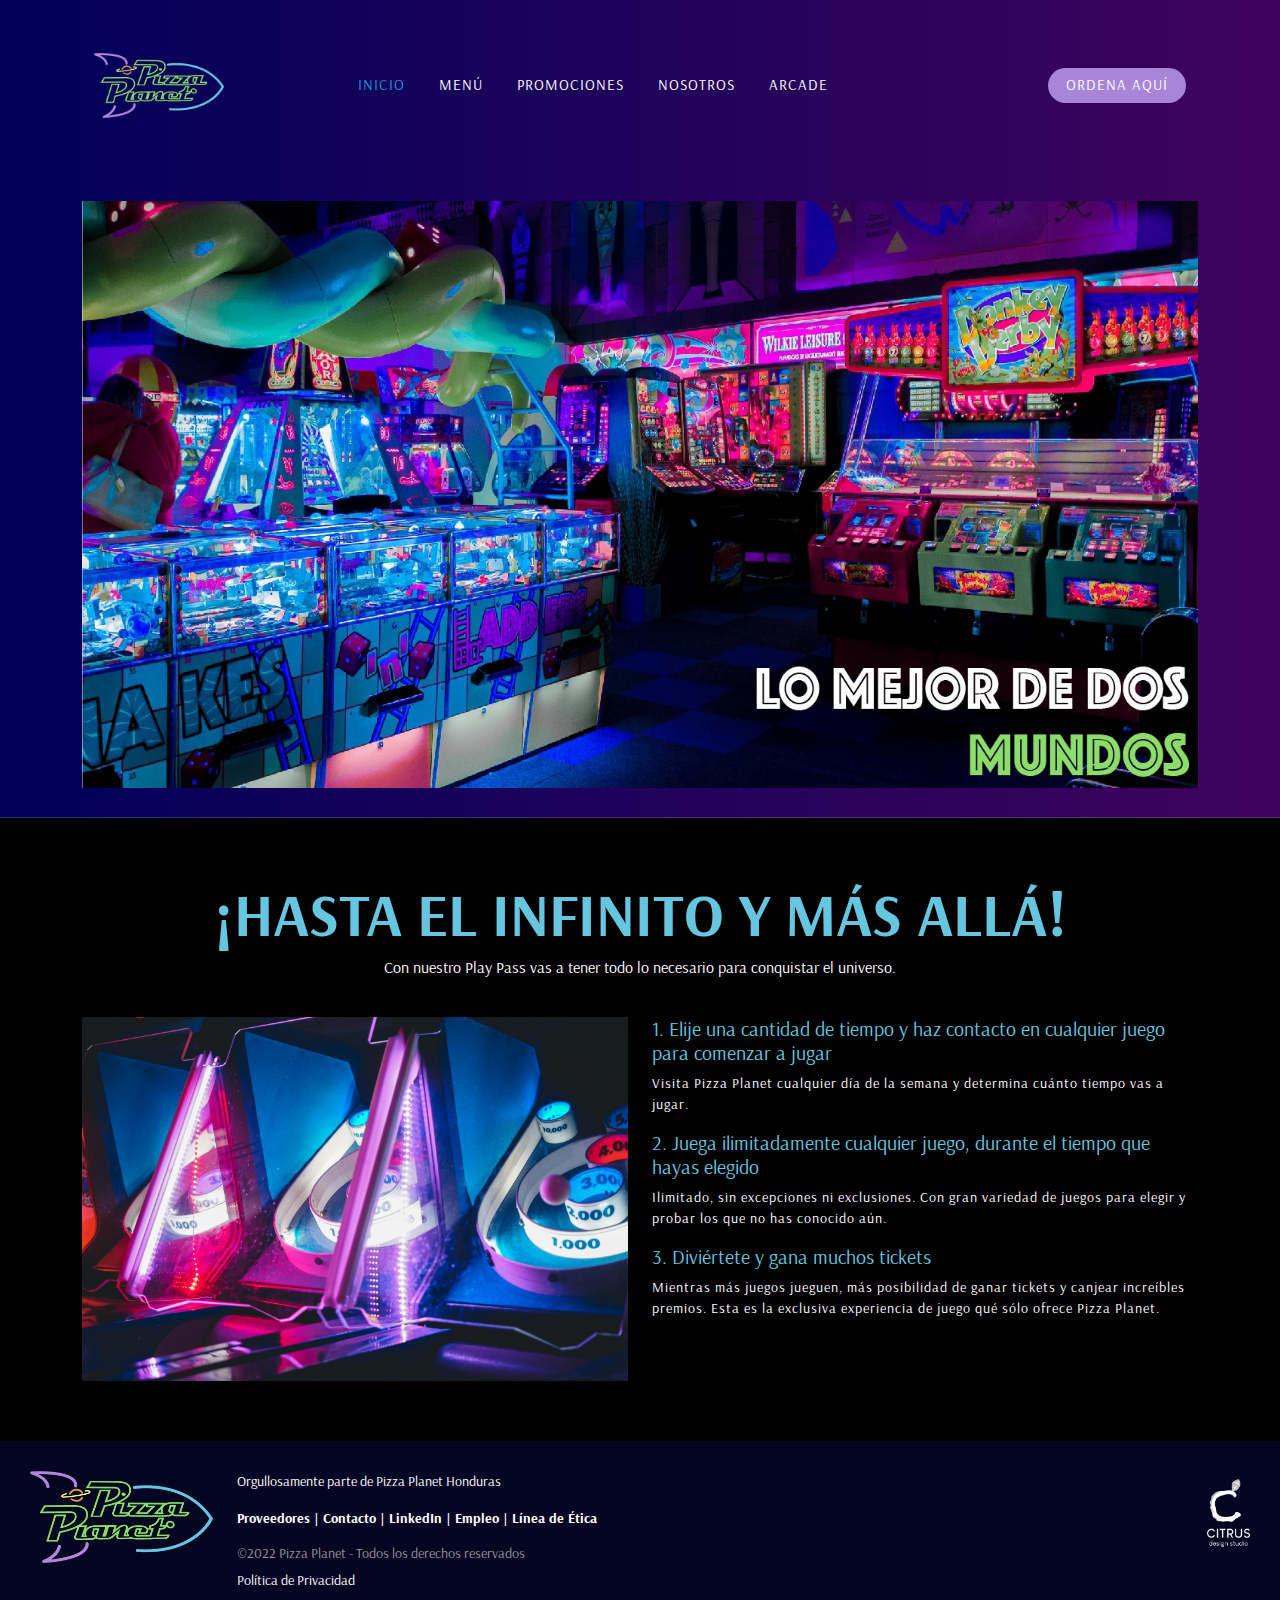
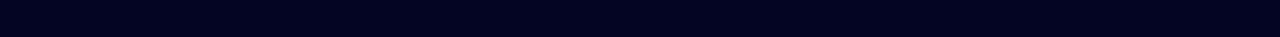
<file: index.html>
<!doctype html>
<html>
<head>
<meta charset="utf-8">
<meta name="viewport" content="width=device-width, initial-scale:1.0">
<link href="css/bootstrap.min.css" rel="stylesheet">
<link href="css/bootstrap-custom.css" rel="stylesheet">
<link href="https://maxst.icons8.com/vue-static/landings/line-awesome/line-awesome/1.3.0/css/line-awesome.min.css" rel="stylesheet">
<link href="css/style.css" rel="stylesheet">
<title>index</title>

<!-- SEO -->
<meta name="Description" content="Página de Pizza Planet para ver el contenido del restaurente y hacer compras">
<meta name="Keywords" content="landing page Pizza Planet, Página de inicio Pizza Planet, Pizza Planet Honduras, Pizza Planet Tegucigalpa, Pizza Planet, home page pizza planet">
	
</head>

<body>
	
	<header class="fondo">
		<div class="container">
			<nav class="navbar navbar-expand-lg navbar-light bg-light">
  				<div class="container-fluid">
					<a class="navbar-brand" href="index.html">
						<img src="img/logo-pizzaplanet.png" alt="logo" claas="img-fluid" width="130px">
					</a>
  
	  				<button class="navbar-toggler" type="button" data-bs-toggle="collapse" data-bs-target="#navbarNav" aria-controls="navbarNav" aria-expanded="false" aria-label="Toggle navigation">
						<span class="navbar-toggler-icon"></span>
    				</button>
	  
    				<div class="collapse navbar-collapse" id="navbarNav">
      					<ul class="navbar-nav mx-auto" >
							<li class="nav-item active">
          						<a class="nav-link" aria-current="page" href="index.html">Inicio</a>
							</li>
        					<li class="nav-item">
        						<a class="nav-link" href="#">Menú</a>
        					</li>
        					<li class="nav-item">
        						<a class="nav-link" href="#">Promociones</a>
        					</li>
		  					<li class="nav-item">
        						<a class="nav-link" href="nosotros.html">Nosotros</a>
        					</li>
		  					<li class="nav-item">
          						<a class="nav-link" href="arcade.html">Arcade</a>
		  					</li>
      					</ul>
		
		 				<ul class="navbar-nav ms-auto" >
        					<li class="nav-item">
        						<a href="#" i class="nav-link btn btn-order"><i class="las la-shopping-cart"></i>ORDENA AQUÍ</a>
        					</li>
      					</ul>
    				</div>
  				</div>
			</nav>
		</div>			
	</header>
	
	<section id="hero" class="fondo">
		<div class="container">
			<img src="img/img-1-index.jpg" alt="juegos" class="img-fluid">
		</div>
	</section>
	
	<section id="infinito">
		<div class="container">
			<h1>¡HASTA EL INFINITO Y MÁS ALLÁ!</h1>
			<h6>Con nuestro Play Pass vas a tener todo lo necesario para conquistar el universo.</h6>
			<div class="row">
				<article class="col-md-6 col-sm-6 col-12">
				<img src="img/juegos.jpg" alt="juegos" class="img-fluid">
				</article>
				<article class="col-md-6 col-sm-6 col-12">
					<h3>1. Elije una cantidad de tiempo y haz contacto en cualquier juego para comenzar a jugar</h3>
					<p>Visita Pizza Planet cualquier día de la semana y determina cuánto tiempo vas a jugar.</p>
					<h3>2. Juega ilimitadamente cualquier juego, durante el tiempo que hayas elegido</h3>
					<p>Ilimitado, sin excepciones ni exclusiones. Con gran variedad de juegos para elegir y probar los que no has conocido aún.</p>
					<h3>3. Diviértete y gana muchos tickets</h3>
					<p>Mientras más juegos jueguen, más posibilidad de ganar tickets y canjear increíbles premios. Esta es la exclusiva experiencia de juego qué sólo ofrece Pizza Planet.</p>
				</article>
			</div>
		</div>
	</section>
	
	<footer>
		<div class="row">
			<article class="col-md-2 col-sm-2 col-4">
				<img src="img/logo-pizzaplanet.png" alt="logo" class="img-fluid">
			</article>
			<article class="col-md-7 col-sm-6 col-8">
				<p>Orgullosamente parte de Pizza Planet Honduras</p>
				<p>
					<b><a href="#">Proveedores</a> | <a href="#">Contacto</a> | <a href="#">LinkedIn</a> | <a href="#">Empleo</a> | <a href="#">Línea de Ética</a></b>
				</p>
				<h6>©2022 Pizza Planet - Todos los derechos reservados</h6>
				<p><a href="#">Política de Privacidad</a></p>
			</article>
			<article class="col-md-3 col-sm-3 col-12 centered">
				<h5><a aria-current="page" href="#"><i class="lab la-facebook-f"></i></a> <a href="#"><i class="lab la-instagram"></i></a> <a href="#"><i class="lab la-twitter"></i></a> <a href="#"><i class="lab la-youtube"></i></a></h5>
				<img src="img/logo-citrus-blanco.png" alt="logo" width="15%">
			</article>
		</div>
	</footer>
	
	<script src="js/jquery.min.js"></script>
	<script src="js/bootstrap.min.js"></script>
	
	
	<script async src="https://www.googletagmanager.com/gtag/js?id=G-0CMTR3SE0Z"></script>
<script>
  window.dataLayer = window.dataLayer || [];
  function gtag(){dataLayer.push(arguments);}
  gtag('js', new Date());

  gtag('config', 'G-0CMTR3SE0Z');
</script>
</body>
</html>
</file>
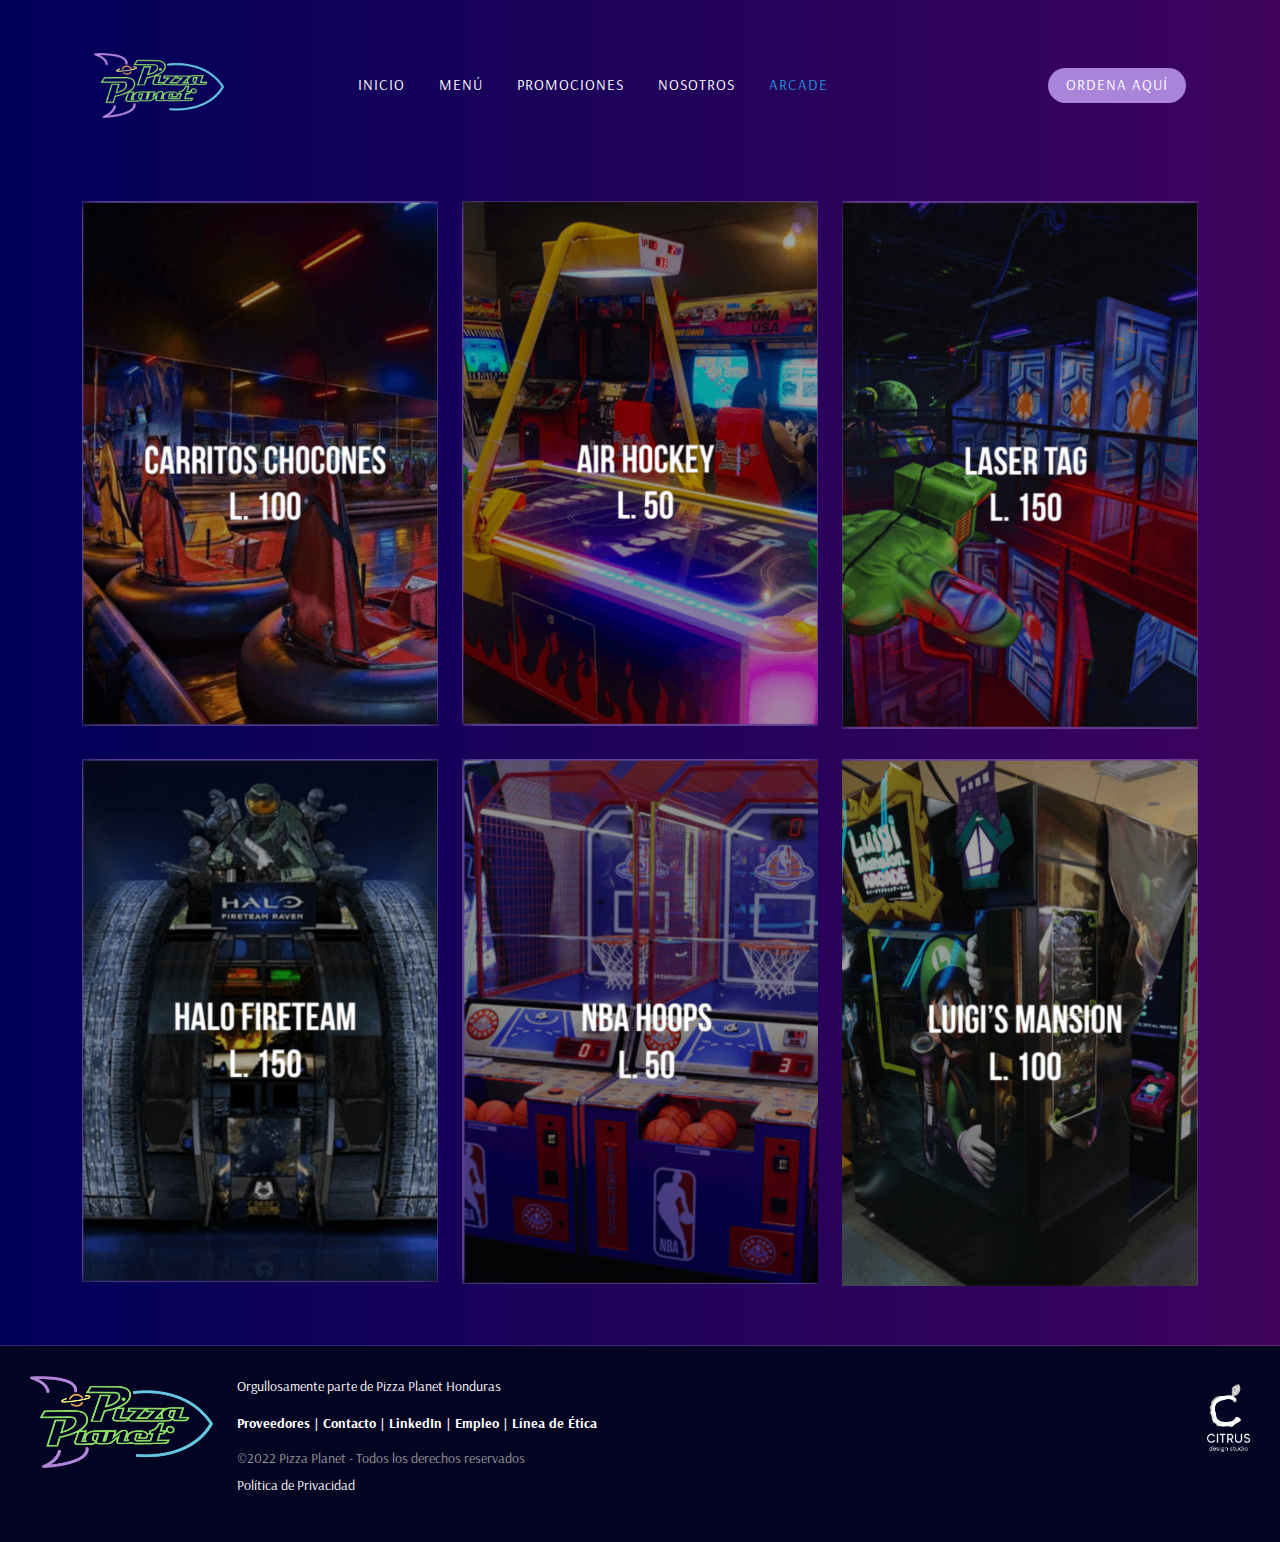
<file: arcade.html>
<!doctype html>
<html>
<head>
<meta charset="utf-8">
<meta name="viewport" content="width=device-width, initial-scale:1.0">
<link href="css/bootstrap.min.css" rel="stylesheet">
<link href="css/bootstrap-custom.css" rel="stylesheet">
<link href="https://maxst.icons8.com/vue-static/landings/line-awesome/line-awesome/1.3.0/css/line-awesome.min.css" rel="stylesheet">
<link href="css/style.css" rel="stylesheet">
<title>Pizza Planet - Arcade</title>

<!-- SEO -->
<meta name="Description" content="Página de Arcade de Pizza Planet para ver los juegos y comprar en línea">
<meta name="Keywords" content="Arcade Pizza Planet, Juegos Pizza Planet, Carritos chocones Pizza Planet Honduras, Laser Tag Pizza Planet, Halo fire team Pizza Planet, nba hoops pizza planet">	
</head>

<body>
	
	<header class="fondo">
		<div class="container">
			<nav class="navbar navbar-expand-lg navbar-light bg-light">
  				<div class="container-fluid">
					<a class="navbar-brand" href="index.html">
						<img src="img/logo-pizzaplanet.png" alt="logo" claas="img-fluid" width="130px">
					</a>
  
	  				<button class="navbar-toggler" type="button" data-bs-toggle="collapse" data-bs-target="#navbarNav" aria-controls="navbarNav" aria-expanded="false" aria-label="Toggle navigation">
						<span class="navbar-toggler-icon"></span>
    				</button>
	  
    				<div class="collapse navbar-collapse" id="navbarNav">
      					<ul class="navbar-nav mx-auto" >
							<li class="nav-item">
          						<a class="nav-link" href="index.html">Inicio</a>
							</li>
        					<li class="nav-item">
        						<a class="nav-link" href="#">Menú</a>
        					</li>
        					<li class="nav-item">
        						<a class="nav-link" href="#">Promociones</a>
        					</li>
		  					<li class="nav-item">
        						<a class="nav-link" href="nosotros.html">Nosotros</a>
        					</li>
		  					<li class="nav-item active">
          						<a class="nav-link" aria-current="page" href="arcade.html">Arcade</a>
		  					</li>
      					</ul>
		
		 				<ul class="navbar-nav ms-auto" >
        					<li class="nav-item">
        						<a href="#" i class="nav-link btn btn-order"><i class="las la-shopping-cart"></i>ORDENA AQUÍ</a>
        					</li>
      					</ul>
    				</div>
  				</div>
			</nav>
		</div>			
	</header>

	<section id="hero" class="fondo">
		<div class="container">
		
			<div class="row">
				<article class="col-md-4 col-sm-6 col-12">	
					<a href="#">
						<img src="img/1.png" alt="carritos" class="img-fluid marimg">
					</a>
				</article>	
		
				<article class="col-md-4 col-sm-6 col-12">
					<a href="#">
						<img src="img/2.png" alt="hockey" class="img-fluid marimg">
					</a>
				</article>	
		
				<article class="col-md-4 col-sm-6 col-12">
					<a href="#">
						<img src="img/3.png" alt="laser" class="img-fluid marimg">
					</a>
				</article>	
		
				<article class="col-md-4 col-sm-6 col-12">
					<a href="#">
	 					<img src="img/4.png" alt="halo" class="img-fluid marimg">
					</a>
				</article>
		
				<article class="col-md-4 col-sm-6 col-12">
					<a href="#">
	 					<img src="img/5.png" alt="hoops" class="img-fluid marimg">	
					</a>
				</article>
		
				<article class="col-md-4 col-sm-6 col-12">
					<a href="#">
	 					<img src="img/6.png" alt="luigis" class="img-fluid marimg">
					</a>
				</article>	
			</div>	
			
		</div>
	</section>
	
	<footer>
		<div class="row">
			<article class="col-md-2 col-sm-2 col-4">
				<img src="img/logo-pizzaplanet.png" alt="logo" class="img-fluid">
			</article>
			<article class="col-md-7 col-sm-6 col-8">
				<p>Orgullosamente parte de Pizza Planet Honduras</p>
				<p>
					<b><a href="#">Proveedores</a> | <a href="#">Contacto</a> | <a href="#">LinkedIn</a> | <a href="#">Empleo</a> | <a href="#">Línea de Ética</a></b>
				</p>
				<h6>©2022 Pizza Planet - Todos los derechos reservados</h6>
				<p><a href="#">Política de Privacidad</a></p>
			</article>
			<article class="col-md-3 col-sm-3 col-12 centered">
				<h5><a aria-current="page" href="#"><i class="lab la-facebook-f"></i></a> <a href="#"><i class="lab la-instagram"></i></a> <a href="#"><i class="lab la-twitter"></i></a> <a href="#"><i class="lab la-youtube"></i></a></h5>
				<img src="img/logo-citrus-blanco.png" alt="logo" width="15%">
			</article>
		</div>
	</footer>
	
	<script src="js/jquery.min.js"></script>
	<script src="js/bootstrap.min.js"></script>
	
	
	<script async src="https://www.googletagmanager.com/gtag/js?id=G-0CMTR3SE0Z"></script>
<script>
  window.dataLayer = window.dataLayer || [];
  function gtag(){dataLayer.push(arguments);}
  gtag('js', new Date());

  gtag('config', 'G-0CMTR3SE0Z');
</script>
</body>
</html>
</file>
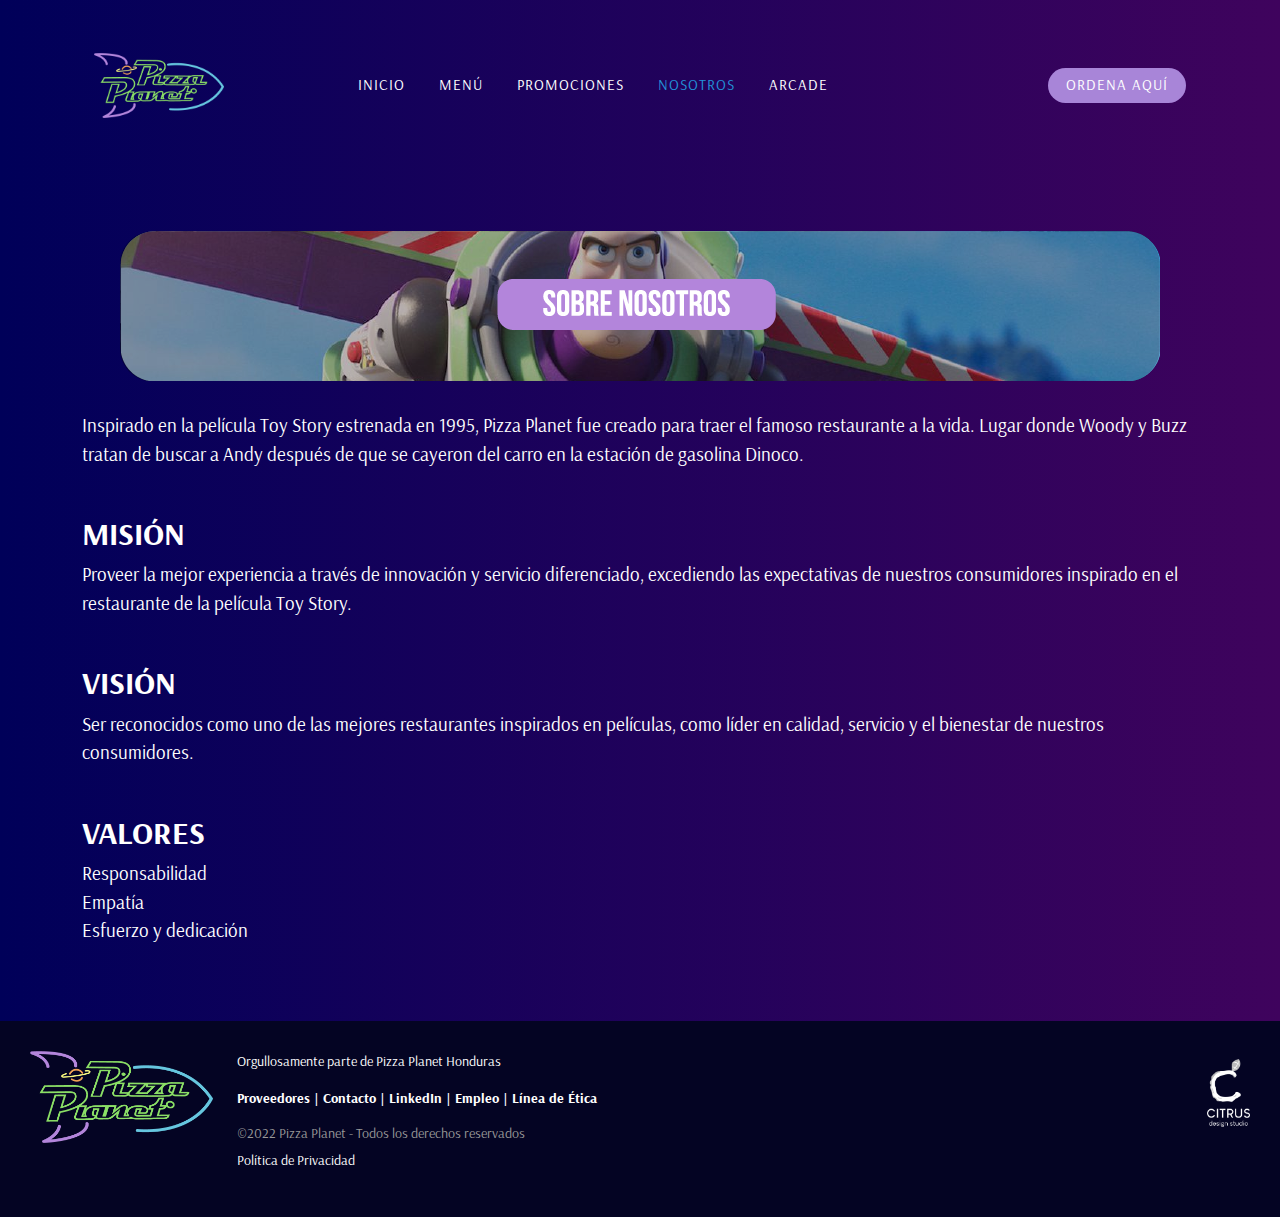
<file: nosotros.html>
<!doctype html>
<html>
<head>
<meta charset="utf-8">
<meta name="viewport" content="width=device-width, initial-scale:1.0">
<link href="css/bootstrap.min.css" rel="stylesheet">
<link href="css/bootstrap-custom.css" rel="stylesheet">
<link href="https://maxst.icons8.com/vue-static/landings/line-awesome/line-awesome/1.3.0/css/line-awesome.min.css" rel="stylesheet">
<link href="css/style.css" rel="stylesheet">
<title>Pizza Planet - Nosotros</title>

<!-- SEO -->
<meta name="Description" content="Página de Nosotros de Pizza Planet ver su filosofía empresarial y contactarlos ">
<meta name="Keywords" content="Contacto Pizza Planet, misión y visión de Pizza Planet, Historia de Pizza Planet Honduras, Valores Pizza Planet Honduras">	
</head>

<body>
	
	<header class="fondo">
		<div class="container">
		<nav class="navbar navbar-expand-lg navbar-light bg-light">
  <div class="container-fluid">  
    
	  <a class="navbar-brand" href="index.html">
	  <img src="img/logo-pizzaplanet.png" alt="logo" claas="img-fluid" width="130px">
		</a>
    
	  <button class="navbar-toggler" type="button" data-bs-toggle="collapse" data-bs-target="#navbarNav" aria-controls="navbarNav" aria-expanded="false" aria-label="Toggle navigation">
      <span class="navbar-toggler-icon"></span>
    </button>
	  
    <div class="collapse navbar-collapse" id="navbarNav">
      <ul class="navbar-nav mx-auto" >
        <li class="nav-item">
          <a class="nav-link" href="index.html">Inicio</a>
        </li>
        <li class="nav-item">
          <a class="nav-link" href="#">Menú</a>
        </li>
        <li class="nav-item">
          <a class="nav-link" href="#">Promociones</a>
        </li>
		   <li class="nav-item active">
          <a class="nav-link" aria-current="page" href="nosotros.html">Nosotros</a>
        </li>
		  <li class="nav-item">
          <a class="nav-link" href="arcade.html">Arcade</a>
		  </li>
      </ul>
		
		 <ul class="navbar-nav ms-auto" >
       
        <li class="nav-item">
          <a href="#" i class="nav-link btn btn-order"><i class="las la-shopping-cart"></i>ORDENA AQUÍ</a>
        </li>
    
      </ul>
    </div>
  </div>
</nav>
</div>			
	</header>
	
	<section id="first" class="fondo">
		<div class="container"> 
			<img src="img/nosotros.png" alt="nosotros" class="img-fluid marimg">
		
		<p>Inspirado en la película Toy Story estrenada en 1995, Pizza Planet fue creado para traer el famoso restaurante a la vida.  Lugar donde Woody y Buzz tratan de buscar a Andy después de que se cayeron del carro en la estación de gasolina Dinoco.</p>
		
		<h3>Misión</h3>
		<p>Proveer la mejor experiencia a través de innovación y servicio diferenciado, excediendo las expectativas de nuestros consumidores  inspirado en el restaurante de la película Toy Story.</p>
			
		<h3>Visión</h3>
		<p>Ser reconocidos como uno de las mejores restaurantes inspirados en películas, como líder en calidad, servicio y el bienestar de nuestros consumidores.</p>
			
		<h3>Valores</h3>
		<p>Responsabilidad<br>Empatía<br>Esfuerzo y dedicación</p>
		</div>
	</section>
	
	<footer>
		<div class="row">
			<article class="col-md-2 col-sm-2 col-4">
				<img src="img/logo-pizzaplanet.png" alt="logo" class="img-fluid">
			</article>
			<article class="col-md-7 col-sm-6 col-8">
				<p>Orgullosamente parte de Pizza Planet Honduras</p>
				<p>
					<b><a href="#">Proveedores</a> | <a href="#">Contacto</a> | <a href="#">LinkedIn</a> | <a href="#">Empleo</a> | <a href="#">Línea de Ética</a></b>
				</p>
				<h6>©2022 Pizza Planet - Todos los derechos reservados</h6>
				<p><a href="#">Política de Privacidad</a></p>
			</article>
			<article class="col-md-3 col-sm-3 col-12 centered">
				<h5><a aria-current="page" href="#"><i class="lab la-facebook-f"></i></a> <a href="#"><i class="lab la-instagram"></i></a> <a href="#"><i class="lab la-twitter"></i></a> <a href="#"><i class="lab la-youtube"></i></a></h5>
				<img src="img/logo-citrus-blanco.png" alt="logo" width="15%">
			</article>
		</div>
	</footer>
	
	
<script src="js/jquery.min.js"></script>
<script src="js/bootstrap.min.js"></script>
	

<script async src="https://www.googletagmanager.com/gtag/js?id=G-0CMTR3SE0Z"></script>
<script>
  window.dataLayer = window.dataLayer || [];
  function gtag(){dataLayer.push(arguments);}
  gtag('js', new Date());

  gtag('config', 'G-0CMTR3SE0Z');
</script>	
</body>
</html>
</file>
<file: css/style.css>
@import url('https://fonts.googleapis.com/css2?family=Arsenal:wght@400;700&display=swap');

body{
	font-family: 'Arsenal', sans-serif;
	font-size: 14px;
	color: #fff;
}

.fondo{
	
background: linear-gradient(90deg, rgba(0,0,89,1) 0%, rgba(63,3,93,1) 100%);
}

header{
	padding: 40px 0;
	color: #fff;
}

#hero{
	background-size: cover;
	background-repeat: no-repeat;
	background-position: center;
	padding: 30px 0;
}

#infinito{
	background-color: #000;
	padding: 60px 0;
}

#infinito h1{
	font-family: 'Arsenal', sans-serif;
	color: #66C6DF;
	text-align: center;
	font-weight: 700;
	font-size: 60px;
}

#infinito h3{
	font-family: 'Arsenal', sans-serif;
	font-size: 20px;
	color: #66C6DF;
	font-weight: 500;
}

#infinito h6{
	text-align: center;
	margin-bottom: 40px;	
}

#infinito p{
	letter-spacing: 1px;	
}

.img-fluid{
	max-width: 100%;
	height: auto;
	width: auto;
}

footer{
	background-color: #040423;
	color: #fff;
	padding: 30px 30px;
}

.centered{
	text-align: right;
}

a{
	color: white;
	text-decoration: none;
}

footer h6{
	color: #989898;
	font-size: 14px;
}

footer h5{
	font-size: 24px;
}

.pad{
	padding: 3% 0;
}

.marimg{
	margin-bottom: 30px;
}

.btn-order{
	font-family: 'Arsenal', sans-serif;
	background-color: #a885d8;
	text-transform: uppercase;
	color: #FFF;
	font-size: 15px;
	font-weight: 600;
	letter-spacing: 1px;
	border-radius: 100px;
	/*width: 120px;
	height: 40px;
	line-height: 25px;*/
	padding: 10px 20px;
	align-items: center;
}

#first{
	padding: 60px;
	text-align: center;
}

#first p{
	font-size: 19px;
	text-align: left;
}

#first h3{
	text-align: left;
	font-weight: 900;
	font-size: 32px;
	text-transform: uppercase;
	padding-top: 30px;
}
</file>
